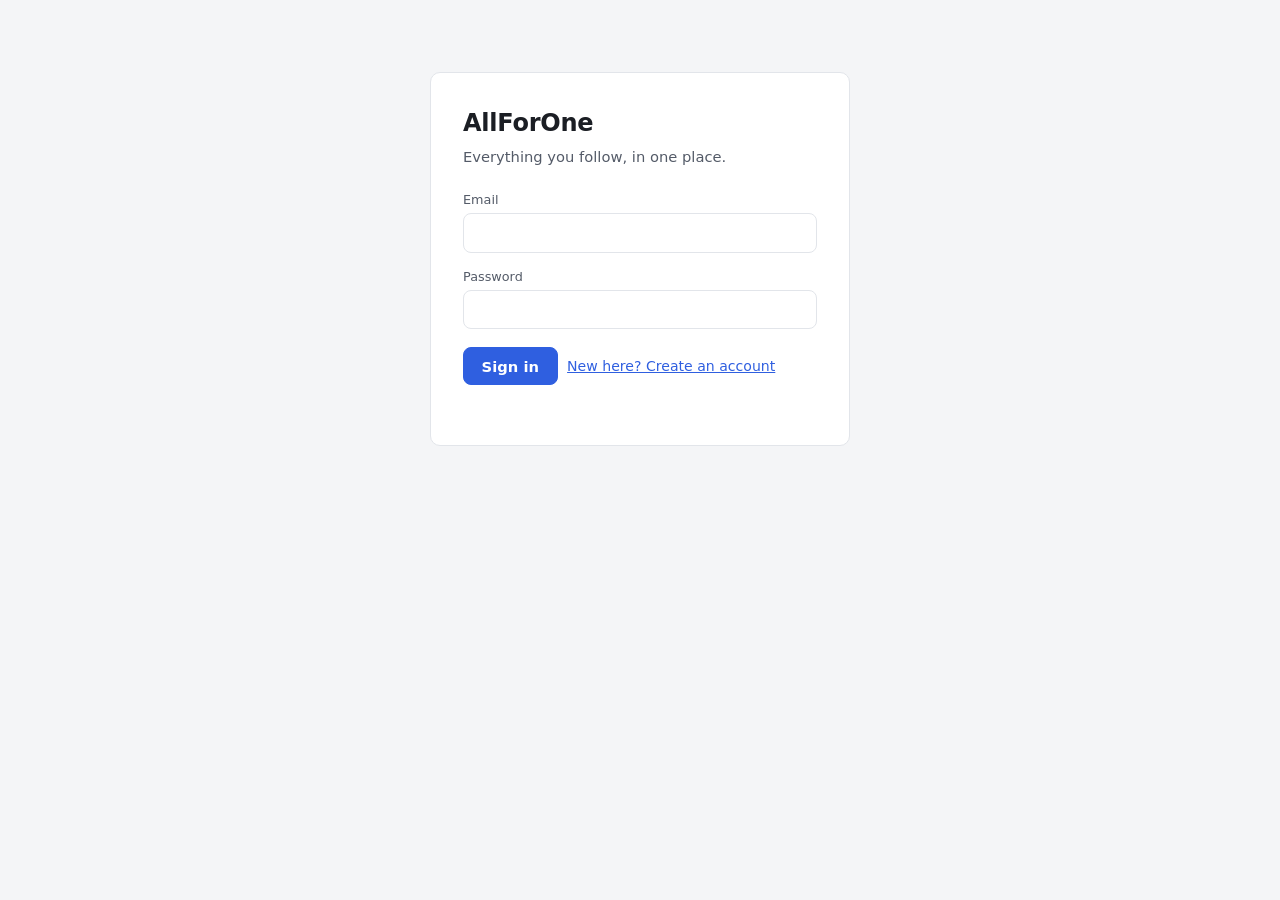
<file: frontend/index.html>
<!doctype html>
<html lang="en">
<head>
  <meta charset="utf-8">
  <meta name="viewport" content="width=device-width, initial-scale=1">
  <title>AllForOne</title>
  <link rel="stylesheet" href="style.css">
</head>
<body>
  <div id="app">
    <div class="loading">Loading...</div>
  </div>
  <script src="app.js"></script>
</body>
</html>
</file>
<file: frontend/style.css>
:root {
  --bg: #f4f5f7;
  --card: #ffffff;
  --ink: #1b1e24;
  --ink-soft: #545b68;
  --ink-faint: #8a91a0;
  --line: #e2e5ea;
  --accent: #2f5fe0;
  --accent-soft: #e8eefc;
  --danger: #c2412f;
  --danger-soft: #f9e8e5;
  --radius: 10px;
  --sans: system-ui, -apple-system, "Segoe UI", Roboto, Helvetica, Arial, sans-serif;
}

* { box-sizing: border-box; }

body {
  margin: 0;
  background: var(--bg);
  color: var(--ink);
  font-family: var(--sans);
  font-size: 15px;
  line-height: 1.5;
}

.loading { padding: 3rem; text-align: center; color: var(--ink-faint); }

/* ---- auth + onboarding ---- */
.center-card {
  max-width: 420px;
  margin: 8vh auto;
  background: var(--card);
  border: 1px solid var(--line);
  border-radius: var(--radius);
  padding: 2rem;
}
.center-card.wide { max-width: 640px; }
.center-card h1 { margin: 0 0 0.3rem; font-size: 1.5rem; letter-spacing: -0.01em; }
.center-card .sub { color: var(--ink-soft); margin: 0 0 1.4rem; font-size: 0.92rem; }

.field { margin-bottom: 0.9rem; }
.field label { display: block; font-size: 0.8rem; color: var(--ink-soft); margin-bottom: 0.25rem; }
.field input {
  width: 100%;
  padding: 0.6rem 0.75rem;
  border: 1px solid var(--line);
  border-radius: 8px;
  font-size: 0.95rem;
  font-family: var(--sans);
}
.field input:focus { outline: 2px solid var(--accent); outline-offset: 1px; border-color: var(--accent); }

.btn {
  display: inline-block;
  border: 1px solid var(--accent);
  background: var(--accent);
  color: #fff;
  border-radius: 8px;
  padding: 0.6rem 1.1rem;
  font-size: 0.92rem;
  font-weight: 600;
  cursor: pointer;
  font-family: var(--sans);
}
.btn:hover { filter: brightness(1.08); }
.btn.secondary { background: transparent; color: var(--accent); }
.btn.small { padding: 0.3rem 0.7rem; font-size: 0.8rem; }
.btn:disabled { opacity: 0.5; cursor: default; }
.btn-row { display: flex; gap: 0.6rem; align-items: center; margin-top: 1.1rem; }

.form-error { color: var(--danger); font-size: 0.85rem; margin-top: 0.7rem; min-height: 1.2em; }
.switch-link { color: var(--accent); cursor: pointer; text-decoration: underline; font-size: 0.88rem; }

/* onboarding */
.domain-grid { display: grid; grid-template-columns: 1fr 1fr; gap: 0.7rem; margin: 1.1rem 0; }
.domain-card {
  border: 1px solid var(--line);
  border-radius: var(--radius);
  padding: 0.9rem 1rem;
  cursor: pointer;
  background: var(--card);
}
.domain-card .name { font-weight: 650; }
.domain-card .desc { font-size: 0.78rem; color: var(--ink-faint); margin-top: 0.15rem; }
.domain-card.on { border-color: var(--accent); background: var(--accent-soft); }

.chip-row { display: flex; flex-wrap: wrap; gap: 0.45rem; margin: 0.7rem 0 1rem; }
.chip {
  border: 1px solid var(--line);
  background: var(--card);
  border-radius: 999px;
  padding: 0.3rem 0.8rem;
  font-size: 0.82rem;
  cursor: pointer;
}
.chip.on { border-color: var(--accent); background: var(--accent-soft); color: var(--accent); font-weight: 600; }

.ob-section { border-top: 1px solid var(--line); padding-top: 1rem; margin-top: 1.2rem; }
.ob-section h3 { margin: 0 0 0.2rem; font-size: 1rem; }
.ob-section .hint { font-size: 0.8rem; color: var(--ink-faint); margin: 0 0 0.5rem; }

.search-row { display: flex; gap: 0.5rem; margin-bottom: 0.6rem; }
.search-row input { flex: 1; }
.search-results { display: flex; flex-direction: column; gap: 0.35rem; margin-bottom: 0.6rem; }
.search-hit {
  display: flex; justify-content: space-between; align-items: center;
  border: 1px solid var(--line); border-radius: 8px; padding: 0.45rem 0.7rem;
  font-size: 0.88rem; background: var(--card);
}
.search-hit .meta { color: var(--ink-faint); font-size: 0.76rem; }
.follow-list { display: flex; flex-wrap: wrap; gap: 0.4rem; }
.follow-pill {
  background: var(--accent-soft); color: var(--accent);
  border-radius: 999px; padding: 0.25rem 0.7rem; font-size: 0.8rem; font-weight: 600;
  display: inline-flex; align-items: center; gap: 0.45rem;
}
.follow-pill button { border: 0; background: none; color: var(--accent); cursor: pointer; font-size: 0.9rem; padding: 0; }

/* ---- main app shell ---- */
header.top {
  background: var(--card);
  border-bottom: 1px solid var(--line);
  padding: 0 1rem;
  display: flex;
  align-items: center;
  gap: 1.2rem;
  position: sticky;
  top: 0;
  z-index: 5;
}
header.top .brand { font-weight: 750; letter-spacing: -0.01em; padding: 0.8rem 0; }
nav.tabs { display: flex; gap: 0.2rem; flex: 1; overflow-x: auto; }
nav.tabs button {
  border: 0; background: none; font-family: var(--sans); font-size: 0.9rem;
  padding: 0.85rem 0.8rem; cursor: pointer; color: var(--ink-soft);
  border-bottom: 2px solid transparent;
}
nav.tabs button.on { color: var(--accent); border-bottom-color: var(--accent); font-weight: 650; }
header.top .user { font-size: 0.78rem; color: var(--ink-faint); white-space: nowrap; }
header.top .user a { color: var(--accent); cursor: pointer; margin-left: 0.6rem; }

main.content { max-width: 1100px; margin: 0 auto; padding: 1.2rem 1rem 4rem; }

.section-title {
  font-size: 0.72rem; text-transform: uppercase; letter-spacing: 0.12em;
  color: var(--ink-faint); margin: 1.4rem 0 0.6rem; font-weight: 650;
}

/* agenda (calendar zone) */
.agenda { display: flex; flex-direction: column; gap: 0.35rem; }
.agenda .day {
  font-size: 0.78rem; font-weight: 650; color: var(--ink-soft);
  margin: 0.7rem 0 0.15rem;
}
.event {
  display: flex; align-items: baseline; gap: 0.7rem;
  background: var(--card); border: 1px solid var(--line); border-radius: 8px;
  padding: 0.5rem 0.8rem;
}
.event .time { font-size: 0.76rem; color: var(--accent); font-weight: 650; min-width: 3.2rem; font-variant-numeric: tabular-nums; }
.event .etitle { font-size: 0.9rem; font-weight: 550; }
.event .etitle a { color: inherit; text-decoration: none; }
.event .etitle a:hover { text-decoration: underline; }
.event .esub { font-size: 0.76rem; color: var(--ink-faint); margin-left: auto; text-align: right; }

/* news feed */
.news-list { display: flex; flex-direction: column; gap: 0.4rem; }
.news-item {
  background: var(--card); border: 1px solid var(--line); border-radius: 8px;
  padding: 0.55rem 0.8rem;
}
.news-item a { color: inherit; text-decoration: none; font-weight: 550; font-size: 0.92rem; }
.news-item a:hover { text-decoration: underline; }
.news-item .nmeta { font-size: 0.74rem; color: var(--ink-faint); margin-top: 0.1rem; }
.news-item .nmeta .src { color: var(--accent); font-weight: 600; }

/* dashboard highlight blocks */
.dash-domain { margin-bottom: 0.4rem; }
.dash-domain .dname { font-size: 0.9rem; font-weight: 700; margin: 0.9rem 0 0.4rem; }

/* screen news sub-tabs */
.subtabs { display: flex; gap: 0.3rem; margin-bottom: 0.7rem; }
.subtabs button {
  border: 1px solid var(--line); background: var(--card); border-radius: 999px;
  padding: 0.28rem 0.85rem; font-size: 0.8rem; cursor: pointer; font-family: var(--sans);
  color: var(--ink-soft);
}
.subtabs button.on { border-color: var(--accent); background: var(--accent-soft); color: var(--accent); font-weight: 650; }

/* error cards */
.error-card {
  background: var(--danger-soft); border: 1px solid #eac2ba; border-radius: 8px;
  padding: 0.55rem 0.8rem; font-size: 0.82rem; color: var(--danger); margin-bottom: 0.4rem;
}
.error-card b { text-transform: capitalize; }

.empty { color: var(--ink-faint); font-size: 0.85rem; padding: 0.6rem 0.2rem; }

/* live scores (Sports tab) */
.live-title { display: flex; align-items: center; gap: 0.45rem; }
.live-dot {
  width: 9px; height: 9px; border-radius: 50%; background: var(--danger);
  animation: livepulse 1.6s infinite;
}
@keyframes livepulse {
  0% { box-shadow: 0 0 0 0 rgba(197, 48, 48, 0.5); }
  70% { box-shadow: 0 0 0 7px rgba(197, 48, 48, 0); }
  100% { box-shadow: 0 0 0 0 rgba(197, 48, 48, 0); }
}
.live-strip { display: flex; flex-wrap: wrap; gap: 0.5rem; margin-bottom: 0.4rem; }
.live-match {
  border: 1px solid var(--line); border-left: 3px solid var(--danger);
  background: var(--card); border-radius: 8px; padding: 0.45rem 0.7rem; min-width: 140px;
}
.live-match .live-score { display: block; font-weight: 700; font-size: 0.95rem; }
.live-match .live-sub { display: block; font-size: 0.72rem; color: var(--ink-faint); margin-top: 0.15rem; }

@media (max-width: 560px) {
  .domain-grid { grid-template-columns: 1fr; }
  .event .esub { display: none; }
  header.top { flex-wrap: wrap; gap: 0 1rem; padding-bottom: 0; }
  header.top .brand { padding: 0.7rem 0 0.4rem; }
  header.top .user { margin-left: auto; }
  nav.tabs { order: 3; width: 100%; flex-basis: 100%; }
  nav.tabs button { padding: 0.55rem 0.7rem; }
}
</file>
